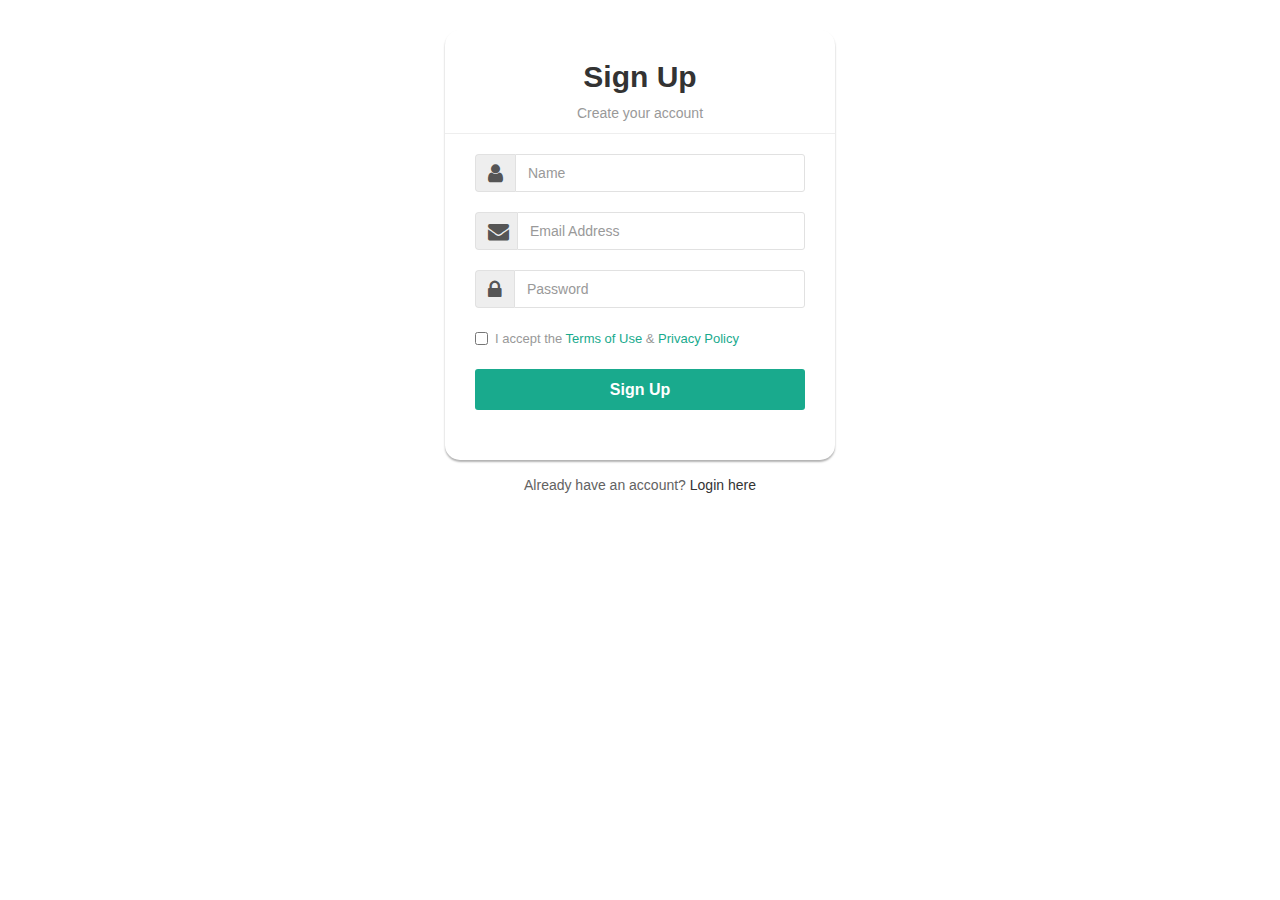
<file: signUp.html>
<!DOCTYPE html>
<html lang="en">
<head>
    <link rel="stylesheet" href="https://maxcdn.bootstrapcdn.com/bootstrap/3.3.7/css/bootstrap.min.css">
    <link rel="stylesheet" href="https://maxcdn.bootstrapcdn.com/font-awesome/4.7.0/css/font-awesome.min.css">
    <link rel="stylesheet" href="signUp.css">
    <script src="https://ajax.googleapis.com/ajax/libs/jquery/1.12.4/jquery.min.js"></script>
    <script src="https://maxcdn.bootstrapcdn.com/bootstrap/3.3.7/js/bootstrap.min.js"></script> 
    <style>
        
    </style>
    </head>
    <body>
    <div class="signup-form">
        <form action="" id="form" onsubmit="signUp(event)" >
            <h2>Sign Up</h2>
            <p>Create your account</p>
            <hr>
            <div class="form-group">
                <div class="input-group">
                    <span class="input-group-addon"><i class="fa fa-user"></i></span>
                    <input type="text" class="form-control" id="username" name="username" placeholder="Name" required="required">
                </div>
            </div>
            <div class="form-group">
                <div class="input-group">
                    <span class="input-group-addon"><i class="fa fa-envelope"></i></span>
                    <input type="email" class="form-control" id="email" name="email" placeholder="Email Address" required="required">
                </div>
            </div>
            <div class="form-group">
                <div class="input-group">
                    <span class="input-group-addon"><i class="fa fa-lock"></i></span>
                    <input autocomplete="off" type="text" class="form-control" id="pass" name="password" placeholder="Password" required="required">
                </div>
            </div>
            <!-- <div class="form-group">
                <div class="input-group">
                    <span class="input-group-addon">
                        <i class="fa fa-lock"></i>
                        <i class="fa fa-check"></i>
                    </span>
                    <input type="text" class="form-control" name="confirm_password" placeholder="Confirm Password" required="required">
                </div>
            </div> -->
            <div class="form-group">
                <label class="checkbox-inline"><input type="checkbox" required="required"> I accept the <a href="#">Terms of Use</a> &amp; <a href="#">Privacy Policy</a></label>
            </div>
            <div class="form-group">
                <button  type="submit" class="btn btn-primary btn-lg">Sign Up</button>
            </div>
        </form>
        <div class="text-center">Already have an account? <a href="signin.html">Login here</a></div>
    </div>
    <script>      
            let users;
            if((JSON.parse(localStorage.getItem('users')))==null)
                {
                    users=[]
                }else{
                    users=JSON.parse(localStorage.getItem('users'))
                }
            const signUp= e=>
            {   
                console.log('users'+users)
                let inputName=document.getElementById("username").value;
                let inputEmail=document.getElementById("email").value;
                let inputPass=document.getElementById("pass").value;
                console.log('inputName'+inputName)
                console.log('inputEmail'+inputEmail)
                console.log('inputPass'+inputPass)


                for ( let i=0;i<users.length;i++) 
                {
                    console.log("inputEmail="+inputEmail);
                    console.log("users[i].email="+users[i].email);

                    if(inputEmail==users[i].email) 
                    {
                        alert("This email is taken. Please try another email!");

                        return;
                    }                   
                }

                console.log("Valid for SignUp");

                let user={
                    'username':inputName,
                    'email':inputEmail, 
                    'pass':inputPass,
                }
                console.log(user)
                localStorage.setItem('user',JSON.stringify(user))
                // // console.log(localStorage.getItem('user'))
                users.push(user);
                localStorage.setItem('users',JSON.stringify(users))
                // // console.log(users)
                inputName.value="";
                inputEmail.value="";
                inputPass.value="";
                e.preventDefault();

                window.location='board.html';
            }
    </script>
    </body>
</html>
</file>
<file: signUp.css>
body {
  color: #fff;
  background-image: url(https://wallpaperaccess.com/full/2132976.jpg);
  font-family: "Roboto", sans-serif;
}

.form-control,
.form-control:focus,
.input-group-addon {
  border-color: #e1e1e1;
}

.form-control,
.btn {
  border-radius: 3px;
  width: 100%;
}

.signup-form {
  width: 390px;
  margin: 0 auto;
  padding: 30px 0;
}

.signup-form form {
  color: #999;
  border-radius: 15px;
  margin-bottom: 15px;
  background: #fff;
  -webkit-box-shadow: 0px 2px 2px rgba(0, 0, 0, 0.3);
          box-shadow: 0px 2px 2px rgba(0, 0, 0, 0.3);
  padding: 30px;
}

.signup-form form a {
  color: #19aa8d;
  text-decoration: none;
}

.signup-form form a:hover {
  text-decoration: underline;
}

.signup-form h2 {
  color: #333;
  font-weight: bold;
  margin-top: 0;
  text-align: center;
}

.signup-form p {
  text-align: center;
}

.signup-form hr {
  margin: 0 -30px 20px;
}

.signup-form .form-group {
  margin-bottom: 20px;
}

.signup-form label {
  font-weight: normal;
  font-size: 13px;
}

.signup-form .form-control {
  min-height: 38px;
  -webkit-box-shadow: none !important;
          box-shadow: none !important;
}

.signup-form .input-group-addon {
  max-width: 42px;
  text-align: center;
}

.signup-form input[type="checkbox"] {
  margin-top: 2px;
}

.signup-form .btn {
  font-size: 16px;
  font-weight: bold;
  background: #19aa8d;
  border: none;
  min-width: 140px;
}

.signup-form .btn:hover, .signup-form .btn:focus {
  background: #1fddb7;
  outline: none;
}

.signup-form a {
  color: #fff;
  text-decoration: underline;
}

.signup-form a :hover {
  text-decoration: none;
}

.signup-form .fa {
  font-size: 21px;
}

.signup-form .fa-check {
  color: #fff;
  left: 17px;
  top: 18px;
  font-size: 7px;
  position: absolute;
}

.text-center {
  color: #626262;
}

.text-center a {
  text-decoration: none;
  color: #333;
}

.text-center a:hover {
  color: #179b81;
  text-decoration: underline;
}

header .logo h1 {
  font-size: 21px;
  text-align: center;
}

header .logo img {
  width: 50px;
  margin: 2% 48% 0;
}
/*# sourceMappingURL=signUp.css.map */
</file>
